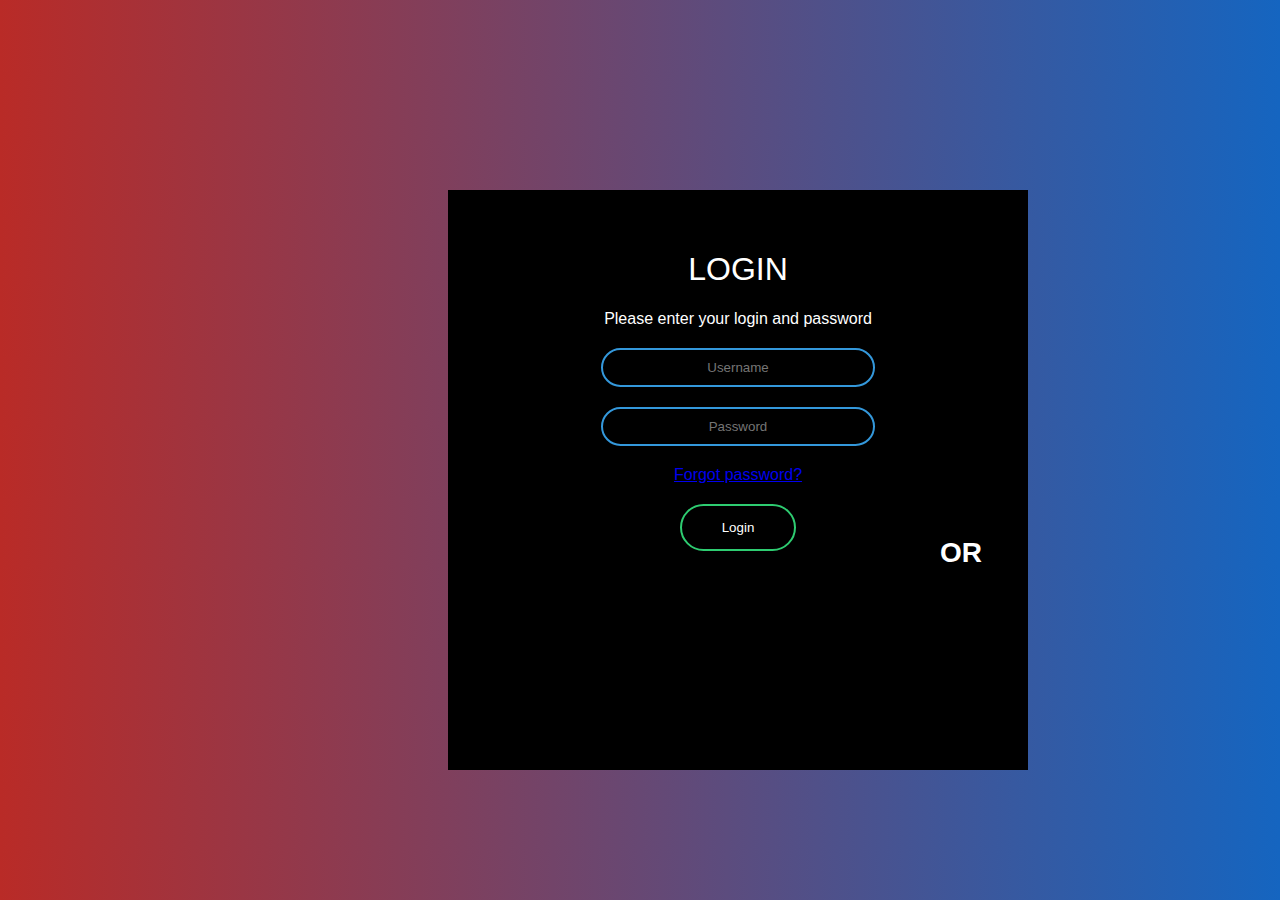
<file: login.html>
<!DOCTYPE html>
<html>
<head>   

	<title>Login</title>  
    <meta name="google-signin-client_id" content="541554781790-7h7l68oh9bd2g69v5o2urnig2u7i32dr.apps.googleusercontent.com">
    <script src="https://apis.google.com/js/platform.js" async defer> 
  
    </script> 
    
	<link rel = "stylesheet" href="logme.css">
</head>	

<body>
    <div class="g-signin2" data-onsuccess="onSignIn" style="position: relative; left:905px;top:620px; z-index: 12;"></div> 
    <h1 style="color: white; position: relative; top: 518px; left: 940px; font-size: 28px; z-index: 12;">OR</h1>
    <div id='content'></div>
    

<div class="container">
    <div class="row">
        <div class="col-md-6">
            <div class="card">
                <form onsubmit="event.preventDefault()" class="box">
                    <h1>Login</h1>
                    <p class="text-muted" style="color: white;"> Please enter your login and password</p> <input type="text" name="" placeholder="Username"> <input type="password" name="" placeholder="Password"> <a class="forgot text-muted" href="#">Forgot password?</a> <input type="submit" name="" value="Login" href="#">
                    <div class="col-md-12">
                        <!-- <link rel="stylesheet" href="https://cdnjs.cloudflare.com/ajax/libs/font-awesome/4.7.0/css/font-awesome.min.css"> -->

                        <ul class="social-network social-circle">
                            <li><a href="#" class="icoFacebook" title="Facebook"><i class="fab fa-facebook-f"></i></a></li>
                            <li><a href="#" class="icoTwitter" title="Twitter"><i class="fab fa-twitter"></i></a></li>
                            <li><a href="#" class="icoGoogle" title="Google +"><i class="fab fa-google-plus"></i></a></li>
                        </ul>
                    </div>
                </form>
            </div>
        </div>
    </div>
</div>


</body>
<script>
    function onSignIn(googleUser){
      console.log("User is " + JSON.stringify(googleUser.getBasicProfile()))
      document.querySelector('#content').innerText = googleUser.getBasicProfile().getName();
      window.open("index.html");
      
    }
    function signOut(){
        
        gapi.auth2.getAuthInstance().signOut().then(function(){
            console.log('user signed out')
        })
        
    }
  </script>
</html>
</file>
<file: logme.css>
body {
    margin: 0;
    padding: 0;
    font-family: sans-serif;
    background: linear-gradient(to right, #b92b27, #1565c0)
}

.card {
    margin-bottom: 20px;
    border: none;
}

.box {
    width: 500px;
    height:500px;
    padding: 40px;
    position: absolute;
    top: 10%;
    left: 35%;
    background: black;
    text-align: center;
    transition: 0.25s;
    margin-top: 100px;
}

.box input[type="text"],
.box input[type="password"] {
    border: 0;
    background: none;
    display: block;
    margin: 20px auto;
    text-align: center;
    border: 2px solid #3498db;
    padding: 10px 10px;
    width: 250px;
    outline: none;
    color: white;
    border-radius: 24px;
    transition: 0.25s
}

.box h1 {
    color: white;
    text-transform: uppercase;
    font-weight: 500
}

.box input[type="text"]:focus,
.box input[type="password"]:focus {
    width: 300px;
    border-color: #2ecc71
}

.box input[type="submit"] {
    border: 0;
    background: none;
    display: block;
    margin: 20px auto;
    text-align: center;
    border: 2px solid #2ecc71;
    padding: 14px 40px;
    outline: none;
    color: white;
    border-radius: 24px;
    transition: 0.25s;
    cursor: pointer
}

.box input[type="submit"]:hover {
    background: #2ecc71
}

.forgot {
    text-decoration: underline
}

ul.social-network {
    list-style: none;
    display: inline;
    margin-left: 0 !important;
    padding: 0;
        
}

ul.social-network li {
    display: inline;
    margin: 0 5px;
}

.social-network a.icoFacebook:hover {
    background-color: #3B5998;
    
}

.social-network a.icoTwitter:hover {
    background-color: #e7d90c;
}

.social-network a.icoGoogle:hover {
    background-color: #BD3518;
}

.social-network a.icoFacebook:hover i,
.social-network a.icoTwitter:hover i,
.social-network a.icoGoogle:hover i {
    color:white;
}

a.socialIcon:hover,
.socialHoverClass {
    color: #44BCDD
}

.social-circle li a {
    display: inline-block;
    position: relative;
    margin: 0 auto 0 auto;
    border-radius: 50%;
    text-align: center;
    width: 50px;
    height: 50px;
    font-size: 20px;
    top: 120px;
}

.social-circle li i {
    margin: 0;
    line-height: 50px;
    text-align: center;
    
}

.social-circle li a:hover i,
.triggeredHover {
    transform: rotate(360deg);
    transition: all 0.2s
}

.social-circle i {
    color:white;
    transition: all 0.8s;
    transition: all 0.8s
}
</file>
